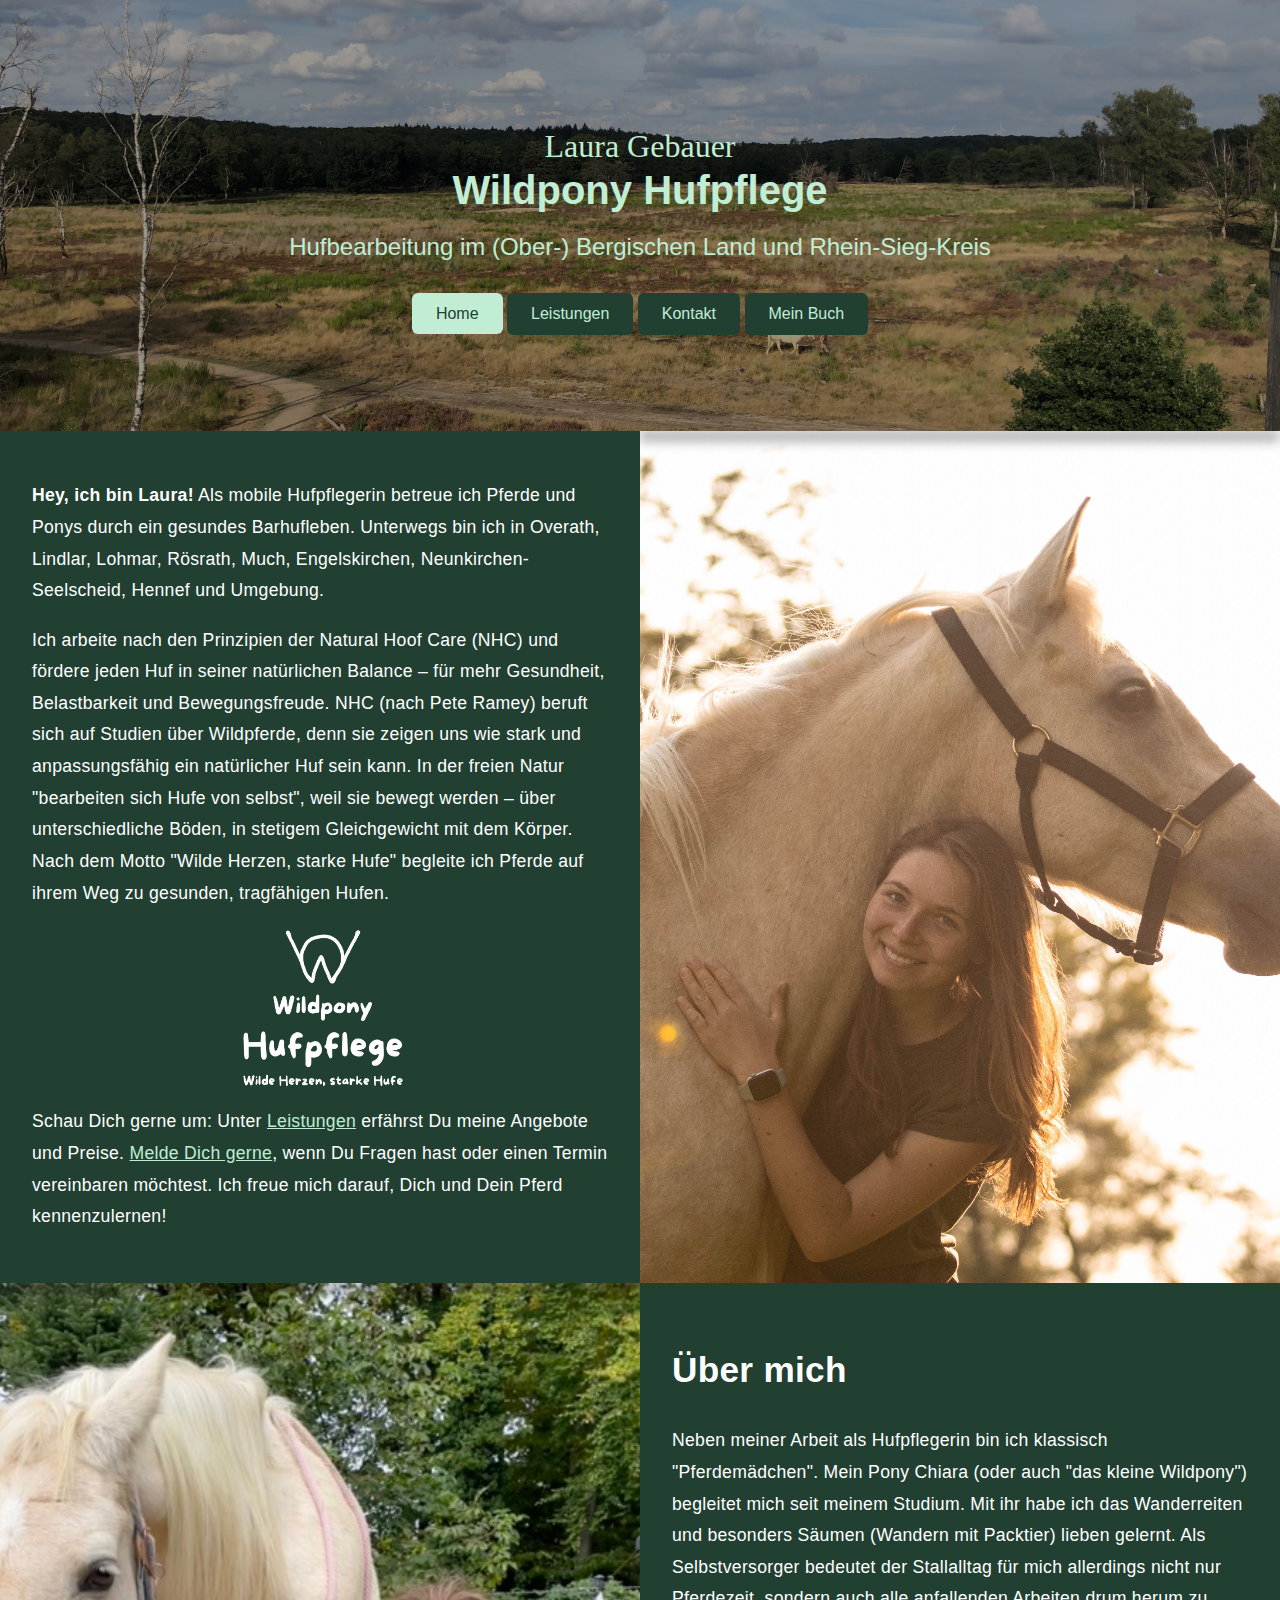
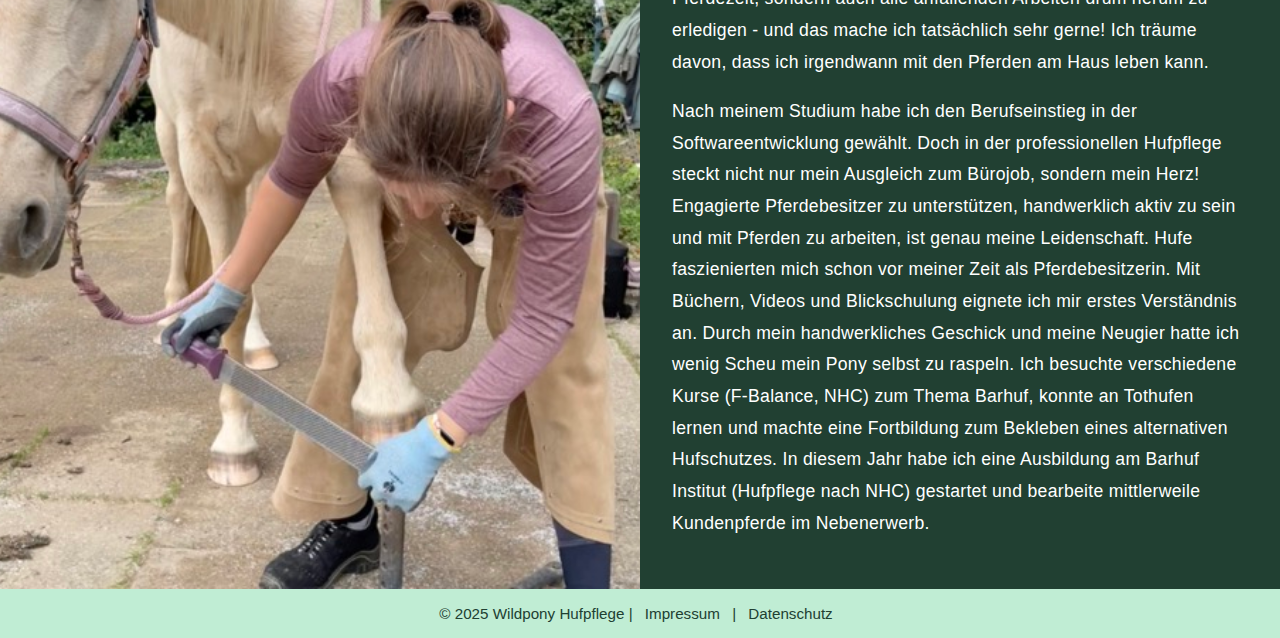
<file: index.html>
<!DOCTYPE html>
<html lang="de">

<head>
    <meta charset="UTF-8">
    <meta name="viewport" content="width=device-width, initial-scale=1.0">
    <title>Wildpony Hufpflege | Hufbearbeitung Bergisches Land & Rhein-Sieg - Hufpflegerin in Overath</title>

    <!-- Meta Description -->
    <meta name="description"
        content="Mobile Hufpflegerin für Barhufpferde im Bergischen Land und Rhein-Sieg-Kreis. Hufbearbeitung nach NHC, Hufschuhberatung und Barhufumstellung. Termine in Overath, Rösrtah, Lindlar, Much, Lohmar, Neunkirchen-Seelscheid, Troisdorf, Siegburg, Hennef und Umgebung. Laura Gebauer - Wildpony Hufpflege">

    <script type="application/ld+json">
            {
 "@context": "https://schema.org",
 "@type": "LocalBusiness",
 "name": "Wildpony Hufpflege – Laura Gebauer",
 "description": "Mobile Hufpflege und Barhufbearbeitung nach Natural Hoof Care für Pferde",
 "url": "https://www.wildpony-hufpflege.de",

 "image": "https://www.wildpony-hufpflege.de/images/logo.png",

 "telephone": "+4915737119432",
 
 "areaServed": ["Overath","Rösrath","Lindlar","Much","Lohmar","Neunkirchen-Seelscheid","Troisdorf","Hennef","Bergisch-Gladbach"],

 "priceRange": "€€"
}
    </script>
    <!-- Favicon -->
    <link rel="icon" type="image/x-icon" href="favicon.ico">

    <!-- Styles -->
    <link rel="stylesheet" href="newstyle.css">
    <link rel="stylesheet" href="https://cdnjs.cloudflare.com/ajax/libs/font-awesome/6.5.1/css/all.min.css">
</head>

<body>
    <header class="hero">
        <div class="hero-content">
            <h3>Laura Gebauer</h3>
            <h1>Wildpony Hufpflege</h1>
            <h2>Hufbearbeitung im (Ober-) Bergischen Land und Rhein-Sieg-Kreis</h2>
            <a href="index.html" class="btnselected">Home</a>
            <a href="leistungen.html" class="btn">Leistungen</a>
            <a href="kontakt.html" class="btn">Kontakt</a>
            <a href="buch.html" class="btn">Mein Buch</a>
        </div>
    </header>

    <main>
        <!-- Kachel 1 <h2>Meine Arbeit als Hufpflegerin</h2>-->
        <section class="kachel kachel-left">
            <div class="kachel-text">
                <p>
                    <strong>Hey, ich bin Laura!</strong> Als mobile Hufpflegerin betreue ich Pferde und Ponys durch ein
                    gesundes Barhufleben. Unterwegs bin ich in Overath, Lindlar, Lohmar, Rösrath, Much, Engelskirchen,
                    Neunkirchen-Seelscheid, Hennef und Umgebung.
                </p>
                <p>
                    Ich arbeite nach den Prinzipien der
                    Natural Hoof Care (NHC) und fördere jeden Huf in seiner natürlichen Balance – für mehr
                    Gesundheit, Belastbarkeit und Bewegungsfreude. NHC (nach Pete Ramey) beruft sich auf Studien über
                    Wildpferde, denn sie zeigen uns wie stark und anpassungsfähig ein
                    natürlicher Huf sein kann. In der freien Natur "bearbeiten sich Hufe von selbst", weil sie bewegt
                    werden – über
                    unterschiedliche
                    Böden, in stetigem
                    Gleichgewicht mit dem Körper. Nach dem Motto "Wilde Herzen, starke Hufe" begleite ich Pferde auf
                    ihrem
                    Weg zu gesunden, tragfähigen Hufen.
                </p>
                <div style="text-align: center;">
                    <img src="images/logo.png" alt="Wildpony Hufpflege Logo" style="width: 15vw; min-width: 100px;">
                </div>
                Schau Dich gerne um: Unter <a href="leistungen.html">Leistungen</a> erfährst Du meine Angebote
                und Preise.
                <a href="kontakt.html">Melde Dich gerne</a>, wenn Du Fragen hast
                oder einen Termin vereinbaren möchtest.
                Ich freue mich darauf, Dich und Dein Pferd kennenzulernen!
                </p>
            </div>
            <div class="kachel-bild">
                <img src="images/startbild.JPG" alt="Hufpflegerin Laura Gebauer">
            </div>
        </section>

        <!-- Kachel 2 -->
        <section class="kachel kachel-right">
            <div class="kachel-bild">
                <img src="images/hufbearbeitung.jpeg" alt="Hufbearbeitung Barhuf Pferd nach Natural Hoof Care">
            </div>
            <div class="kachel-text">
                <h1>Über mich</h1>
                <p>Neben meiner Arbeit als Hufpflegerin bin ich klassisch "Pferdemädchen". Mein
                    Pony Chiara (oder auch "das kleine Wildpony") begleitet mich seit meinem Studium. Mit ihr habe ich
                    das Wanderreiten und besonders Säumen (Wandern mit Packtier) lieben gelernt. Als Selbstversorger
                    bedeutet der Stallalltag für mich allerdings nicht nur Pferdezeit, sondern auch alle anfallenden
                    Arbeiten drum herum zu erledigen - und das mache ich tatsächlich sehr gerne! Ich träume davon, dass
                    ich irgendwann mit den Pferden am Haus leben kann.
                <p>
                    Nach meinem Studium habe ich den Berufseinstieg in der Softwareentwicklung gewählt. Doch in der
                    professionellen Hufpflege
                    steckt nicht nur mein Ausgleich zum Bürojob, sondern mein Herz! Engagierte Pferdebesitzer zu
                    unterstützen, handwerklich aktiv zu sein und mit Pferden zu arbeiten, ist
                    genau meine Leidenschaft. Hufe faszienierten mich schon vor meiner Zeit als Pferdebesitzerin. Mit
                    Büchern, Videos und Blickschulung eignete ich mir erstes Verständnis an. Durch mein handwerkliches
                    Geschick und meine Neugier hatte ich wenig Scheu mein Pony selbst zu
                    raspeln. Ich besuchte verschiedene Kurse (F-Balance, NHC) zum Thema Barhuf, konnte an
                    Tothufen lernen und machte
                    eine Fortbildung zum Bekleben eines alternativen Hufschutzes. In diesem Jahr habe ich eine
                    Ausbildung am Barhuf Institut (Hufpflege nach NHC) gestartet und bearbeite mittlerweile Kundenpferde
                    im
                    Nebenerwerb. </p>
                </p>
            </div>
        </section>
    </main>


    <!-- Footer Include -->
    <div id="footer-placeholder"></div>
    <script>
        fetch("footer.html")
            .then(response => response.text())
            .then(data => {
                document.getElementById("footer-placeholder").innerHTML = data;
            });
    </script>
</body>

</html>
</file>
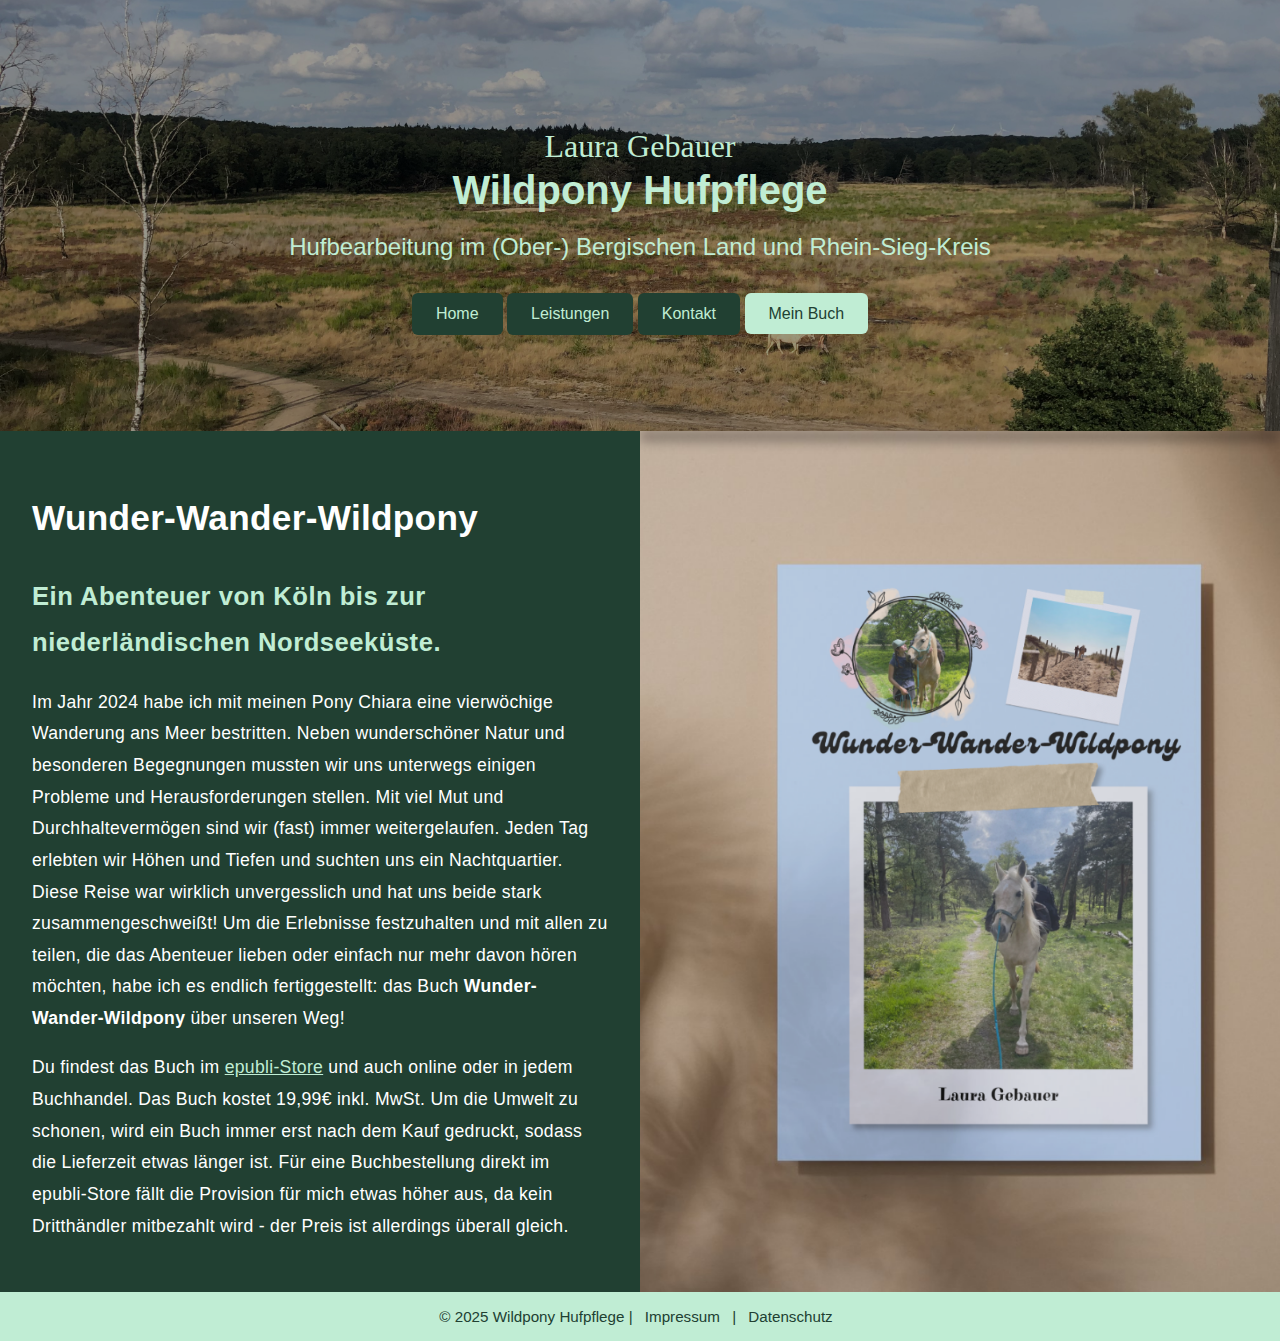
<file: buch.html>
<!DOCTYPE html>
<html lang="de">

<head>
    <meta charset="UTF-8">
    <meta name="viewport" content="width=device-width, initial-scale=1.0">
    <title>Wildpony Hufpflege - Mein Buch übers Wanderreiten</title>

    <!-- Meta Description -->
    <meta name="description"
        content="Mobile Hufpflegerin für Barhufpferde im Bergischen Land und Rhein-Sieg-Kreis. Hufbearbeitung nach NHC, Hufschuhberatung und Barhufumstellung. Termine in Overath, Rösrtah, Lindlar, Much, Lohmar, Neunkirchen-Seelscheid, Troisdorf, Siegburg, Hennef und Umgebung. Laura Gebauer - Wildpony Hufpflege">

    <!-- Favicon -->
    <link rel="icon" type="image/x-icon" href="favicon.ico">

    <!-- Styles -->
    <link rel="stylesheet" href="newstyle.css">
    <link rel="stylesheet" href="https://cdnjs.cloudflare.com/ajax/libs/font-awesome/6.5.1/css/all.min.css">
</head>


<body>
    <header class="hero">
        <div class="hero-content">
            <h3>Laura Gebauer</h3>
            <h1>Wildpony Hufpflege</h1>
            <h2>Hufbearbeitung im (Ober-) Bergischen Land und Rhein-Sieg-Kreis</h2>
            <a href="index.html" class="btn">Home</a>
            <a href="leistungen.html" class="btn">Leistungen</a>
            <a href="kontakt.html" class="btn">Kontakt</a>
            <a href="buch.html" class="btnselected">Mein Buch</a>
        </div>
    </header>

    <main>
        <!-- Kachel 1 -->
        <section class="kachel kachel-left">
            <div class="kachel-text">
                <p>
                <h1>Wunder-Wander-Wildpony</h1>
                <h2>Ein Abenteuer von Köln bis zur niederländischen Nordseeküste.</h2>
                <p>Im Jahr 2024 habe ich mit meinen Pony Chiara eine vierwöchige Wanderung ans Meer bestritten.
                    Neben wunderschöner Natur und besonderen Begegnungen mussten wir uns unterwegs einigen Probleme und
                    Herausforderungen stellen. Mit viel Mut und Durchhaltevermögen sind wir (fast) immer weitergelaufen.
                    Jeden Tag
                    erlebten wir Höhen und Tiefen und suchten uns ein Nachtquartier. Diese Reise
                    war wirklich unvergesslich und hat uns beide stark zusammengeschweißt!
                    Um die Erlebnisse festzuhalten und mit allen zu teilen, die das Abenteuer lieben oder einfach nur
                    mehr
                    davon hören möchten, habe ich es endlich fertiggestellt: das Buch
                    <strong>Wunder-Wander-Wildpony</strong> über unseren Weg!
                </p>

                <p>Du findest das Buch im <a href="https://www.epubli.com/shop/wunder-wander-wildpony-9783565064762"
                        target="_blank" rel="noopener noreferrer">epubli-Store</a>
                    und auch online oder in jedem Buchhandel. Das Buch kostet
                    19,99€ inkl. MwSt. Um die Umwelt zu
                    schonen, wird ein Buch immer erst nach dem Kauf gedruckt, sodass die Lieferzeit etwas länger ist.
                    Für eine Buchbestellung direkt im epubli-Store fällt die Provision für mich etwas
                    höher aus, da kein Dritthändler mitbezahlt wird - der Preis ist allerdings überall gleich.
                </p>
            </div>
            <div class="kachel-bild">
                <img src="images/buch-cover.png" alt="Das Cover von Wunder-Wander-Wildpony" loading="lazy">
            </div>
        </section>
    </main>
    <!-- Footer Include -->
    <div id="footer-placeholder"></div>
    <script>
        fetch("footer.html")
            .then(response => response.text())
            .then(data => {
                document.getElementById("footer-placeholder").innerHTML = data;
            });
    </script>
</body>

</html>
</file>
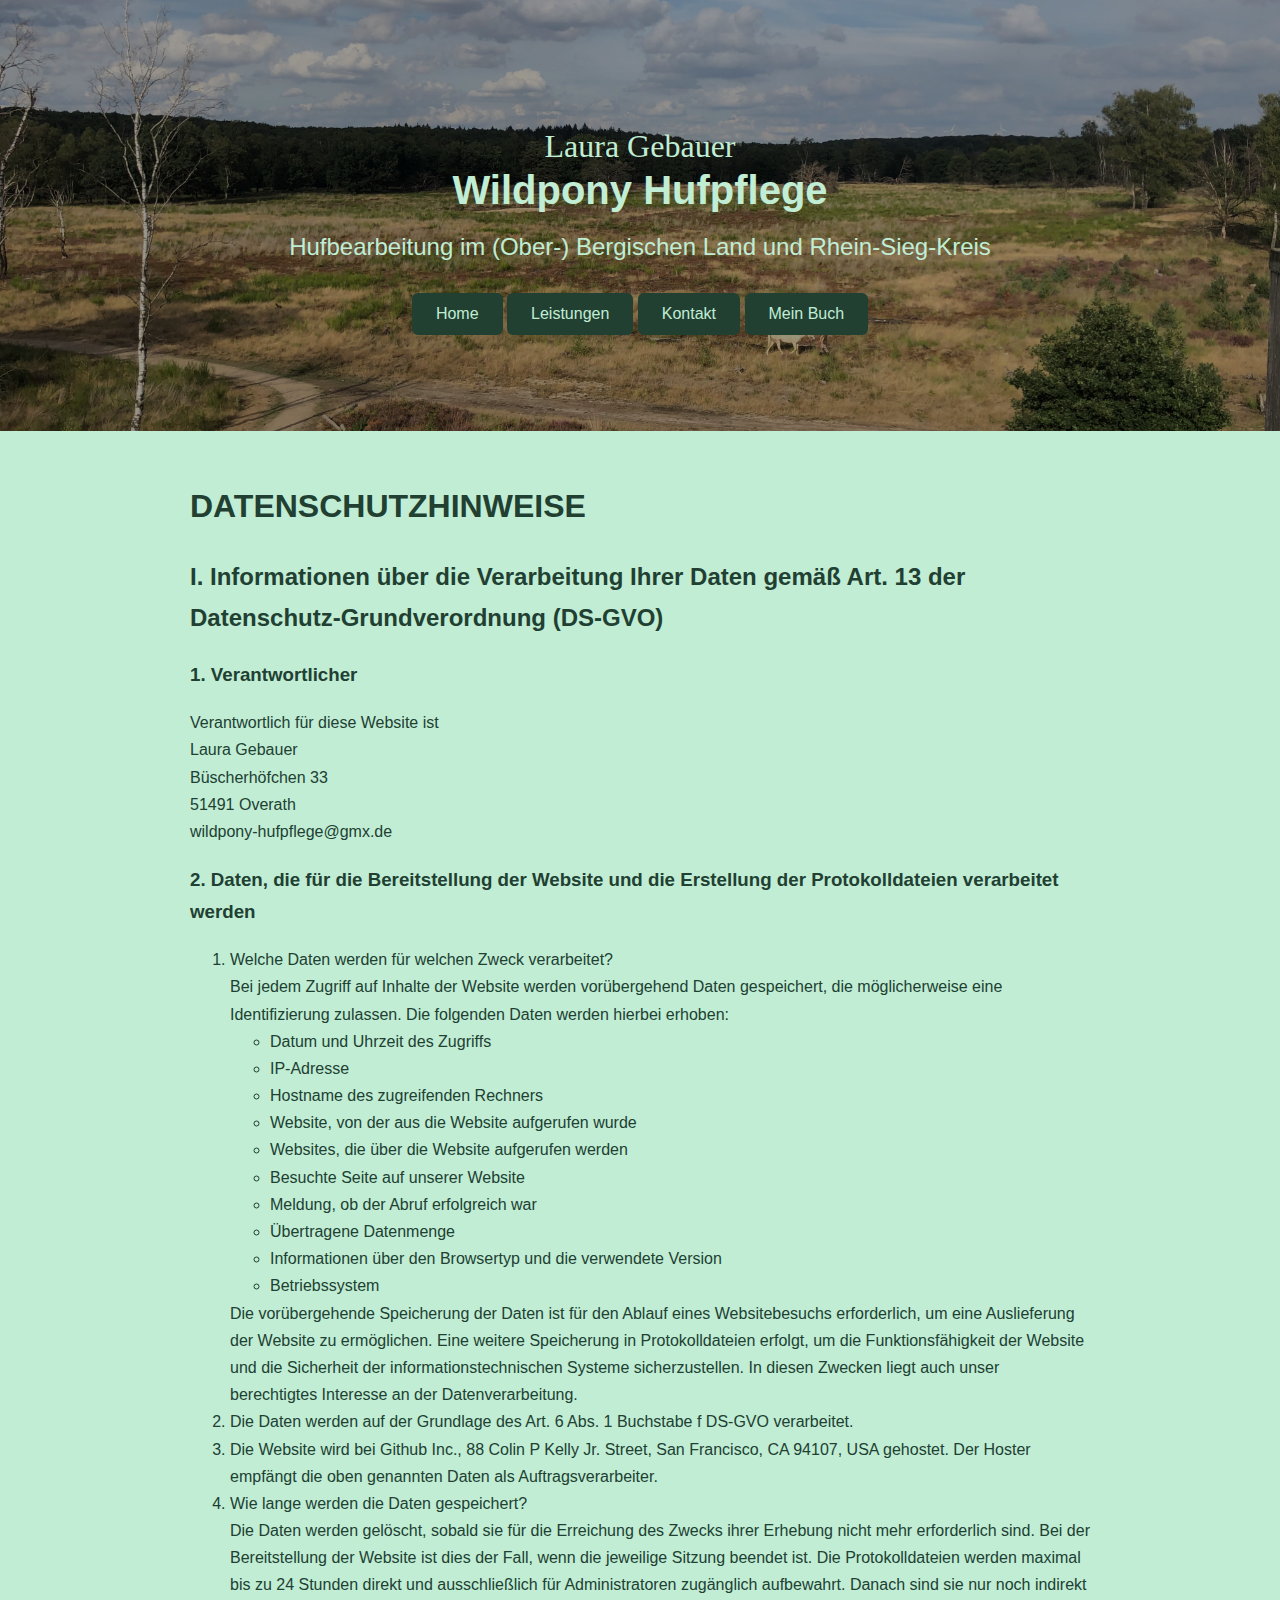
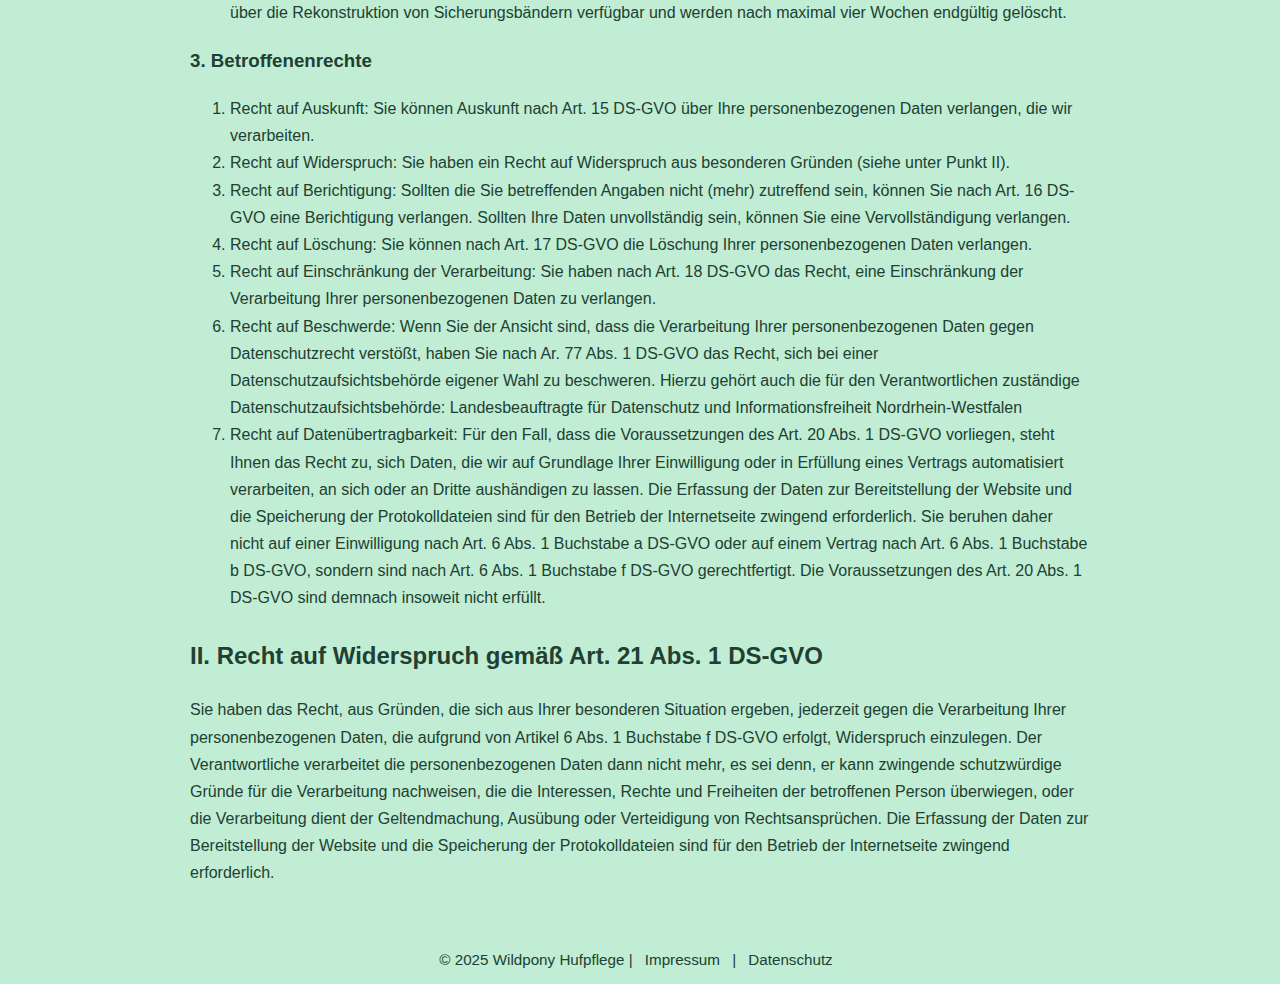
<file: datenschutz.html>
<!DOCTYPE html>
<html lang="de">

<head>
    <meta charset="UTF-8">
    <meta name="viewport" content="width=device-width, initial-scale=1.0">
    <title>Wildpony Hufpflege – Datenschutz</title>

    <!-- Meta Description -->
    <meta name="description"
        content="Mobile Hufpflegerin für Barhufpferde im Bergischen Land und Rhein-Sieg-Kreis. Hufbearbeitung nach NHC, Hufschuhberatung und Barhufumstellung. Termine in Overath, Rösrtah, Lindlar, Much, Lohmar, Neunkirchen-Seelscheid, Troisdorf, Siegburg, Hennef und Umgebung. Laura Gebauer - Wildpony Hufpflege">

    <!-- Favicon -->
    <link rel="icon" type="image/x-icon" href="favicon.ico">

    <!-- Styles -->
    <link rel="stylesheet" href="newstyle.css">
    <link rel="stylesheet" href="https://cdnjs.cloudflare.com/ajax/libs/font-awesome/6.5.1/css/all.min.css">
</head>


<body>
    <header class="hero">
        <div class="hero-content">
            <h3>Laura Gebauer</h3>
            <h1>Wildpony Hufpflege</h1>
            <h2>Hufbearbeitung im (Ober-) Bergischen Land und Rhein-Sieg-Kreis</h2>
            <a href="index.html" class="btn">Home</a>
            <a href="leistungen.html" class="btn">Leistungen</a>
            <a href="kontakt.html" class="btn">Kontakt</a>
            <a href="buch.html" class="btn">Mein Buch</a>
        </div>
    </header>

    <!DOCTYPE html>
    <html lang="de">

    <head>
        <meta charset="UTF-8">
        <meta name="viewport" content="width=device-width, initial-scale=1.0">
        <title>Datenschutzerklärung – Wildpony Hufpflege</title>
        <link rel="stylesheet" href="newstyle.css">
    </head>

    <body>
        <main class="content-page">
            <section>
                <h1>DATENSCHUTZHINWEISE</h1>
                <h2>I. Informationen über die Verarbeitung Ihrer Daten gemäß Art. 13 der Datenschutz-Grundverordnung
                    (DS-GVO)</h2>
                <h3>1. Verantwortlicher</h3>
                Verantwortlich für diese Website ist <br>
                Laura Gebauer<br>
                Büscherhöfchen 33 <br>
                51491 Overath <br>
                wildpony-hufpflege@gmx.de
                <h3>2. Daten, die für die Bereitstellung der Website und die Erstellung der Protokolldateien
                    verarbeitet
                    werden</h3>
                <p>
                <ol>
                    <li>Welche Daten werden für welchen Zweck verarbeitet?</li>
                    Bei jedem Zugriff auf Inhalte der Website werden vorübergehend Daten gespeichert, die
                    möglicherweise
                    eine Identifizierung zulassen. Die folgenden Daten werden hierbei erhoben:
                    <ul>
                        <li>Datum und Uhrzeit des Zugriffs</li>
                        <li>IP-Adresse</li>
                        <li>Hostname des zugreifenden Rechners</li>
                        <li>Website, von der aus die Website aufgerufen wurde</li>
                        <li>Websites, die über die Website aufgerufen werden</li>
                        <li>Besuchte Seite auf unserer Website</li>
                        <li>Meldung, ob der Abruf erfolgreich war</li>
                        <li>Übertragene Datenmenge</li>
                        <li>Informationen über den Browsertyp und die verwendete Version</li>
                        <li>Betriebssystem</li>
                    </ul>
                    Die vorübergehende Speicherung der Daten ist für den Ablauf eines Websitebesuchs erforderlich, um
                    eine
                    Auslieferung der Website zu ermöglichen. Eine weitere Speicherung in Protokolldateien erfolgt, um
                    die
                    Funktionsfähigkeit der Website und die Sicherheit der informationstechnischen Systeme
                    sicherzustellen.
                    In diesen Zwecken liegt auch unser berechtigtes Interesse an der Datenverarbeitung.
                    <li>
                        Die Daten werden auf der Grundlage des Art. 6 Abs. 1 Buchstabe f DS-GVO verarbeitet.</li>
                    <li> Die Website wird bei Github Inc., 88 Colin P Kelly Jr. Street, San Francisco, CA 94107, USA
                        gehostet. Der Hoster
                        empfängt
                        die
                        oben genannten Daten als Auftragsverarbeiter.</li>

                    <li>Wie lange werden die Daten gespeichert?</li>
                    Die Daten werden gelöscht, sobald sie für die Erreichung des Zwecks ihrer Erhebung nicht mehr
                    erforderlich sind. Bei der Bereitstellung der Website ist dies der Fall, wenn die jeweilige Sitzung
                    beendet ist. Die Protokolldateien werden maximal bis zu 24 Stunden direkt und ausschließlich
                    für
                    Administratoren zugänglich aufbewahrt. Danach sind sie nur noch indirekt über die Rekonstruktion
                    von
                    Sicherungsbändern verfügbar und werden nach maximal vier Wochen endgültig gelöscht.
                </ol>
                </p>
                <p>
                <h3>3. Betroffenenrechte</h3>
                <ol>
                    <li>Recht auf Auskunft: Sie können Auskunft nach Art. 15 DS-GVO über Ihre personenbezogenen Daten
                        verlangen, die wir
                        verarbeiten.</li>
                    <li>Recht auf Widerspruch:
                        Sie haben ein Recht auf Widerspruch aus besonderen Gründen (siehe unter Punkt II).</li>
                    <li>Recht auf Berichtigung:
                        Sollten die Sie betreffenden Angaben nicht (mehr) zutreffend sein, können Sie nach Art. 16
                        DS-GVO eine
                        Berichtigung verlangen. Sollten Ihre Daten unvollständig sein, können Sie eine
                        Vervollständigung
                        verlangen.</li>
                    <li>Recht auf Löschung:
                        Sie können nach Art. 17 DS-GVO die Löschung Ihrer personenbezogenen Daten verlangen.</li>
                    <li>Recht auf Einschränkung der Verarbeitung:
                        Sie haben nach Art. 18 DS-GVO das Recht, eine Einschränkung der Verarbeitung Ihrer
                        personenbezogenen
                        Daten zu verlangen.</li>
                    <li>Recht auf Beschwerde:
                        Wenn Sie der Ansicht sind, dass die Verarbeitung Ihrer personenbezogenen Daten gegen
                        Datenschutzrecht
                        verstößt, haben Sie nach Ar. 77 Abs. 1 DS-GVO das Recht, sich bei einer
                        Datenschutzaufsichtsbehörde
                        eigener Wahl zu beschweren. Hierzu gehört auch die für den Verantwortlichen zuständige
                        Datenschutzaufsichtsbehörde: Landesbeauftragte für Datenschutz und Informationsfreiheit
                        Nordrhein-Westfalen</li>
                    <li>Recht auf Datenübertragbarkeit:
                        Für den Fall, dass die Voraussetzungen des Art. 20 Abs. 1 DS-GVO vorliegen, steht Ihnen das
                        Recht zu,
                        sich Daten, die wir auf Grundlage Ihrer Einwilligung oder in Erfüllung eines Vertrags
                        automatisiert
                        verarbeiten, an sich oder an Dritte aushändigen zu lassen. Die Erfassung der Daten zur
                        Bereitstellung
                        der Website und die Speicherung der Protokolldateien sind für den Betrieb der Internetseite
                        zwingend
                        erforderlich. Sie beruhen daher nicht auf einer Einwilligung nach Art. 6 Abs. 1 Buchstabe a
                        DS-GVO oder
                        auf einem Vertrag nach Art. 6 Abs. 1 Buchstabe b DS-GVO, sondern sind nach Art. 6 Abs. 1
                        Buchstabe f
                        DS-GVO gerechtfertigt. Die Voraussetzungen des Art. 20 Abs. 1 DS-GVO sind demnach insoweit
                        nicht
                        erfüllt.</li>
                </ol>
                </p>
                <h2>II. Recht auf Widerspruch gemäß Art. 21 Abs. 1 DS-GVO</h2>
                <p>
                    Sie haben das Recht, aus Gründen, die sich aus Ihrer besonderen Situation ergeben, jederzeit gegen
                    die
                    Verarbeitung Ihrer personenbezogenen Daten, die aufgrund von Artikel 6 Abs. 1 Buchstabe f DS-GVO
                    erfolgt, Widerspruch einzulegen. Der Verantwortliche verarbeitet die personenbezogenen Daten dann
                    nicht
                    mehr, es sei denn, er kann zwingende schutzwürdige Gründe für die Verarbeitung nachweisen, die
                    die
                    Interessen, Rechte und Freiheiten der betroffenen Person überwiegen, oder die Verarbeitung dient
                    der
                    Geltendmachung, Ausübung oder Verteidigung von Rechtsansprüchen. Die Erfassung der Daten zur
                    Bereitstellung der Website und die Speicherung der Protokolldateien sind für den Betrieb der
                    Internetseite zwingend erforderlich.
                </p>
        </main>

        <!-- Footer Include -->
        <div id="footer-placeholder"></div>
        <script>
            fetch("footer.html")
                .then(response => response.text())
                .then(data => {
                    document.getElementById("footer-placeholder").innerHTML = data;
                });
        </script>
    </body>

    </html>
</file>
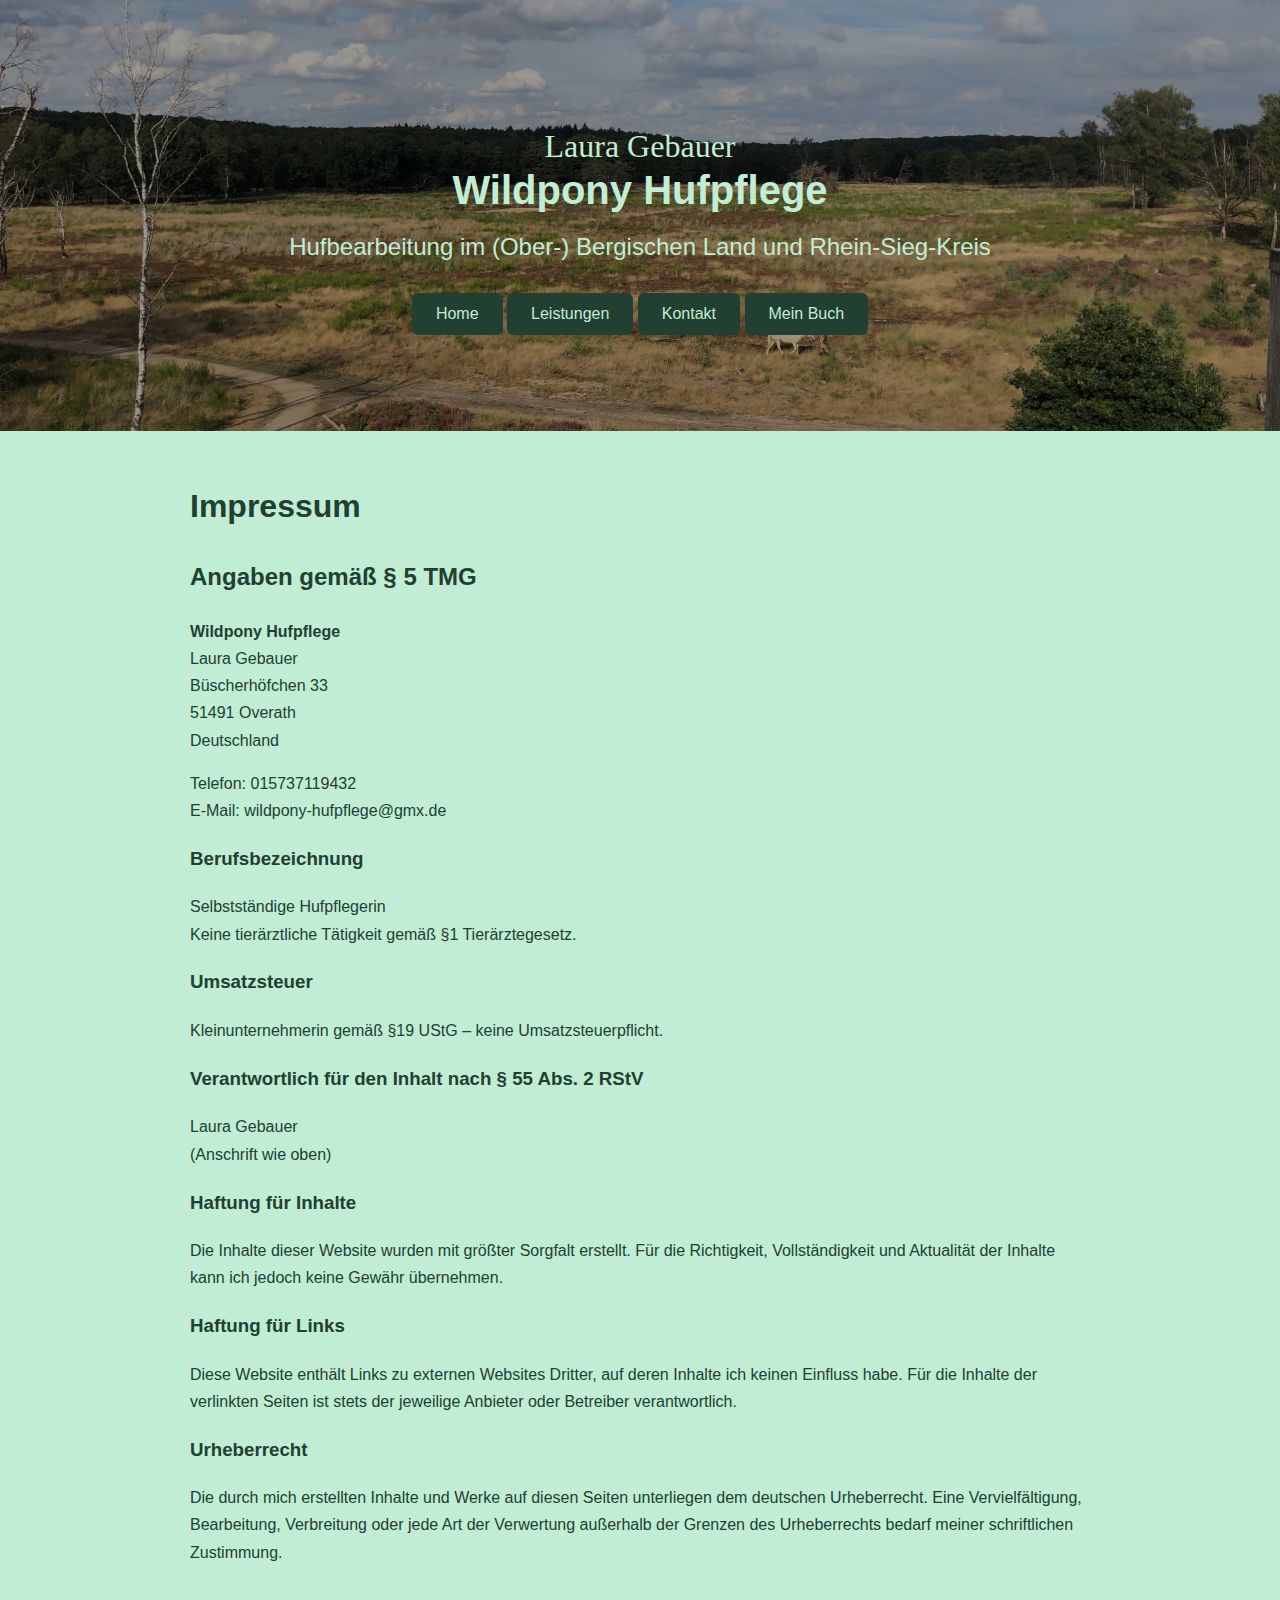
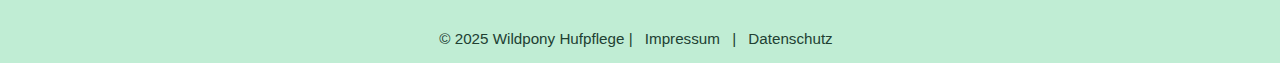
<file: impressum.html>
<!DOCTYPE html>
<html lang="de">

<head>
    <meta charset="UTF-8">
    <meta name="viewport" content="width=device-width, initial-scale=1.0">
    <title>Wildpony Hufpflege – Impressum</title>

    <!-- Meta Description -->
    <meta name="description"
        content="Mobile Hufpflegerin für Barhufpferde im Bergischen Land und Rhein-Sieg-Kreis. Hufbearbeitung nach NHC, Hufschuhberatung und Barhufumstellung. Termine in Overath, Rösrtah, Lindlar, Much, Lohmar, Neunkirchen-Seelscheid, Troisdorf, Siegburg, Hennef und Umgebung. Laura Gebauer - Wildpony Hufpflege">

    <!-- Favicon -->
    <link rel="icon" type="image/x-icon" href="favicon.ico">

    <!-- Styles -->
    <link rel="stylesheet" href="newstyle.css">
    <link rel="stylesheet" href="https://cdnjs.cloudflare.com/ajax/libs/font-awesome/6.5.1/css/all.min.css">
</head>


<body>
    <header class="hero">
        <div class="hero-content">
            <h3>Laura Gebauer</h3>
            <h1>Wildpony Hufpflege</h1>
            <h2>Hufbearbeitung im (Ober-) Bergischen Land und Rhein-Sieg-Kreis</h2>
            <a href="index.html" class="btn">Home</a>
            <a href="leistungen.html" class="btn">Leistungen</a>
            <a href="kontakt.html" class="btn">Kontakt</a>
            <a href="buch.html" class="btn">Mein Buch</a>
        </div>
    </header>

    <main class="content-page">
        <section>
            <h1>Impressum</h1>
            <h2>Angaben gemäß § 5 TMG</h2>
            <p>
                <strong>Wildpony Hufpflege</strong><br>
                Laura Gebauer<br>
                Büscherhöfchen 33<br>
                51491 Overath<br>
                Deutschland
            </p>

            <p>
                Telefon: 015737119432<br>
                E-Mail: wildpony-hufpflege@gmx.de
            </p>

            <h3>Berufsbezeichnung</h3>
            <p>
                Selbstständige Hufpflegerin<br>
                Keine tierärztliche Tätigkeit gemäß §1 Tierärztegesetz.
            </p>

            <h3>Umsatzsteuer</h3>
            <p>
                Kleinunternehmerin gemäß §19 UStG – keine Umsatzsteuerpflicht.
            </p>

            <h3>Verantwortlich für den Inhalt nach § 55 Abs. 2 RStV</h3>
            <p>
                Laura Gebauer<br>
                (Anschrift wie oben)
            </p>

            <h3>Haftung für Inhalte</h3>
            <p>
                Die Inhalte dieser Website wurden mit größter Sorgfalt erstellt. Für die Richtigkeit, Vollständigkeit
                und Aktualität der Inhalte kann ich jedoch keine Gewähr übernehmen.
            </p>

            <h3>Haftung für Links</h3>
            <p>
                Diese Website enthält Links zu externen Websites Dritter, auf deren Inhalte ich keinen Einfluss habe.
                Für die Inhalte der verlinkten Seiten ist stets der jeweilige Anbieter oder Betreiber verantwortlich.
            </p>

            <h3>Urheberrecht</h3>
            <p>
                Die durch mich erstellten Inhalte und Werke auf diesen Seiten unterliegen dem deutschen Urheberrecht.
                Eine Vervielfältigung, Bearbeitung, Verbreitung oder jede Art der Verwertung außerhalb der Grenzen des
                Urheberrechts bedarf meiner schriftlichen Zustimmung.
            </p>
        </section>
    </main>

    <!-- Footer Include -->
    <div id="footer-placeholder"></div>
    <script>
        fetch("footer.html")
            .then(response => response.text())
            .then(data => {
                document.getElementById("footer-placeholder").innerHTML = data;
            });
    </script>
</body>

</html>
</file>
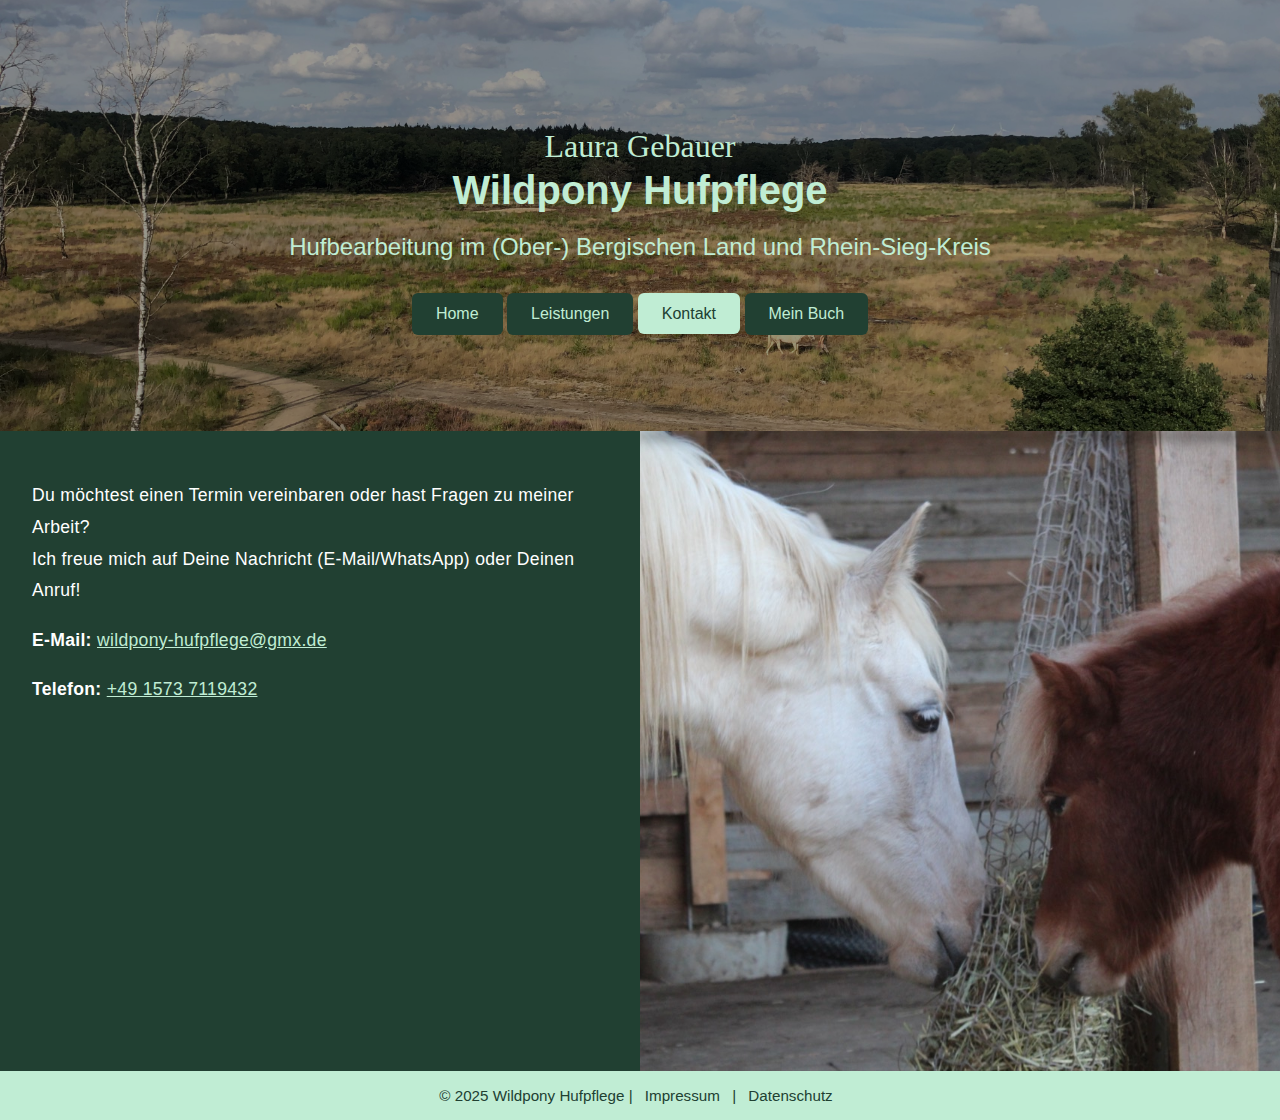
<file: kontakt.html>
<!DOCTYPE html>
<html lang="de">

<head>
    <meta charset="UTF-8">
    <meta name="viewport" content="width=device-width, initial-scale=1.0">
    <title>Wildpony Hufpflege – Kontakt</title>

    <meta name="description"
        content="Mobile Hufpflegerin für Barhufpferde im Bergischen Land und Rhein-Sieg-Kreis. Hufbearbeitung nach NHC, Hufschuhberatung und Barhufumstellung. Termine in Overath, Rösrtah, Lindlar, Much, Lohmar, Neunkirchen-Seelscheid, Troisdorf, Siegburg, Hennef und Umgebung. Laura Gebauer - Wildpony Hufpflege">

    <!-- Favicon -->
    <link rel="icon" type="image/x-icon" href="favicon.ico">

    <!-- Styles -->
    <link rel="stylesheet" href="newstyle.css">
    <link rel="stylesheet" href="https://cdnjs.cloudflare.com/ajax/libs/font-awesome/6.5.1/css/all.min.css">
</head>


<body>
    <header class="hero">
        <div class="hero-content">
            <h3>Laura Gebauer</h3>
            <h1>Wildpony Hufpflege</h1>
            <h2>Hufbearbeitung im (Ober-) Bergischen Land und Rhein-Sieg-Kreis</h2>
            <a href="index.html" class="btn">Home</a>
            <a href="leistungen.html" class="btn">Leistungen</a>
            <a href="kontakt.html" class="btnselected">Kontakt</a>
            <a href="buch.html" class="btn">Mein Buch</a>
        </div>
    </header>

    <main>
        <!-- Kachel 1 -->
        <section class="kachel kachel-left">
            <div class="kachel-text">
                <p>
                    Du möchtest einen Termin vereinbaren oder hast Fragen zu meiner Arbeit?<br>
                    Ich freue mich auf Deine Nachricht (E-Mail/WhatsApp) oder Deinen Anruf!
                </p>
                <p><strong>E-Mail:</strong>
                    <a href="mailto:wildpony-hufpflege@gmx.de">wildpony-hufpflege@gmx.de</a>
                </p>
                <p><strong>Telefon:</strong>
                    <a href="tel:+4915737119432">+49 1573 7119432</a>
                </p>
            </div>
            <div class="kachel-bild">
                <img src="images/kontakt.jpeg" alt="Offenstallpferde">
            </div>
        </section>
    </main>

    <!-- Footer Include -->
    <div id="footer-placeholder"></div>
    <script>
        fetch("footer.html")
            .then(response => response.text())
            .then(data => {
                document.getElementById("footer-placeholder").innerHTML = data;
            });
    </script>
</body>

</html>
</file>
<file: newstyle.css>
:root {
    --hauptfarbe: #214032;
    --akzentfarbe: #c0edd4;
    --hintergrund: #f9f9f9;
    --textfarbe: #ffffff;
    /*#f8e8ca;*/
}

/* Reset */
body {
    margin: 0;
    font-family: 'Helvetica Neue', Arial, sans-serif;
    background: var(--akzentfarbe);
    color: var(--hauptfarbe);
}

/* Hero-Bereich */
.hero {
    background: url('images/background.jpeg') center/cover no-repeat;
    color: rgb(255, 255, 255);
    text-align: center;
    padding: 6rem 2rem;
    position: relative;
}

.hero::after {
    content: "";
    position: absolute;
    top: 0;
    left: 0;
    width: 100%;
    height: 100%;
    background: rgba(0, 0, 0, 0.4);
}

.hero-content {
    position: relative;
    z-index: 1;
    max-width: 800px;
    margin: auto;
}

.hero h1 {
    color: var(--akzentfarbe);
    font-size: 2.5rem;
    margin-bottom: 0.5rem;
}

.hero h2 {
    font-weight: normal;
    color: var(--akzentfarbe);
    margin-bottom: 1rem;
}

.hero h3 {
    font-family: Brush Script MT, cursive;
    font-size: 2rem;
    font-weight: normal;
    color: var(--akzentfarbe);
    margin-bottom: -1.5rem;
}

.btn {
    display: inline-block;
    background: var(--hauptfarbe);
    color: var(--akzentfarbe);
    padding: 0.75rem 1.5rem;
    border-radius: 6px;
    text-decoration: none;
    margin-top: 1rem;
}

.btn:hover {
    background: var(--akzentfarbe);
    color: var(--hauptfarbe);
}

.btnselected {
    background: var(--akzentfarbe);
    color: var(--hauptfarbe);
    padding: 0.75rem 1.5rem;
    border-radius: 6px;
    text-decoration: none;
    margin-top: 1rem;
}

/* --- KACHEL-DESIGN mit farbigen Textfeldern --- */
/* Grundlayout */
.kachel {
    display: flex;
    flex-wrap: wrap;
    width: 100%;
    margin: 0;
    padding: 0;
}

/* jedes Element (Text + Bild) exakt gleich groß */
.kachel-text,
.kachel-bild {
    flex: 1 1 50%;
    aspect-ratio: 1 / 1;
    /* quadratisch */
    display: flex;
    align-items: center;
    justify-content: center;
    box-sizing: border-box;
    margin: 0;
    padding: 0;
}

/* Textkachel */
.kachel-text {
    background: var(--hauptfarbe);
    color: var(--textfarbe);
    padding: 2rem;
    text-align: left;
    display: block;
    /* kein Flex mehr → Überschrift über Text */
    font-size: 1.1rem;
    /* größere Schrift */
    line-height: 1.8;
    /* mehr Zeilenabstand */
    letter-spacing: 0.3px;
    /* leicht offener für bessere Lesbarkeit */
}

.kachel-text h2 {
    color: var(--akzentfarbe);
    font-size: 1.6rem;
    letter-spacing: 0.5px;
    margin-top: 0;

}

.kachel-text a {
    color: var(--akzentfarbe);
    font-weight: 500;
    transition: color 0.2s ease;
}

.kachel-text a:hover {
    color: white;
    /* hebt sich beim Überfahren ab */
}

.kachel-bild {
    position: relative;
    /* wichtig für das Pseudoelement */
    overflow: hidden;
    /* verhindert, dass der Schatten überlappt */
}

.kachel-bild img {
    width: 100%;
    height: 100%;
    object-fit: cover;
    display: block;
    border: none;
    box-shadow: none;
    /* kein normaler Schatten */
}

/* 🎨 Schatten nur am oberen Bildrand */
.kachel-bild::before {
    content: "";
    position: absolute;
    top: 0;
    left: 0;
    width: 100%;
    height: 10px;
    /* Höhe des Schattens */
    background: rgba(0, 0, 0, 0.35);
    /* Schattenfarbe */
    filter: blur(6px);
    /* macht den Schatten weich */
    z-index: 2;
    pointer-events: none;
    /* kein Einfluss auf Klicks */
}

/* Abwechselnde Ausrichtung */
.kachel-left .kachel-text {
    order: 1;
}

.kachel-left .kachel-bild {
    order: 2;
}

.kachel-right .kachel-text {
    order: 2;
}

.kachel-right .kachel-bild {
    order: 1;
}

/* --- Footer --- */
footer {
    background: var(--akzentfarbe);
    color: var(--hauptfarbe);
    text-align: center;
    padding: 1rem 2rem;
    font-size: 0.95rem;
    display: flex;
    flex-wrap: wrap;
    justify-content: center;
    align-items: center;
    gap: 0.5rem;
}

footer p {
    margin: 0;
    width: 100%;
}

.footer-links a {
    color: var(--hauptfarbe);
    text-decoration: none;
    margin: 0 0.5rem;
    transition: color 0.2s ease;
}

.footer-links a:hover {
    text-decoration: underline;
}

/* Für Impressum/Datenschutz-Seiten */
.content-page {
    max-width: 900px;
    margin: 3rem auto;
    padding: 0 2rem;
    line-height: 1.7;
}

.content-page h1 {
    color: var(--hauptfarbe);
    margin-top: 2rem;
}

.content-page h2 {
    color: var(--hauptfarbe);
    margin-top: 1.5rem;
}

.content-page a {
    color: var(--akzentfarbe);
    text-decoration: none;
}

.content-page a:hover {
    text-decoration: underline;
}


/* Mobile Ansicht */
@media (max-width: 768px) {

    .kachel-text,
    .kachel-bild {
        flex: 1 1 100%;
        aspect-ratio: auto;
    }

    .kachel {
        flex-direction: column;
    }

    .kachel-left .kachel-text {
        order: 1;
    }

    .kachel-left .kachel-bild {
        order: 2;
    }

    .kachel-right .kachel-text {
        order: 1;
    }

    .kachel-right .kachel-bild {
        order: 2;
    }

    .kachel-text {
        padding: 1.5rem;
        text-align: left;
        font-size: 1rem;
        line-height: 1.6;
    }

    .kachel-text h2 {
        font-size: 1.4rem;
    }

    footer {
        flex-direction: column;
        text-align: center;
    }

    .footer-links {
        display: block;
        margin-top: 0.25rem;
    }
}
</file>
